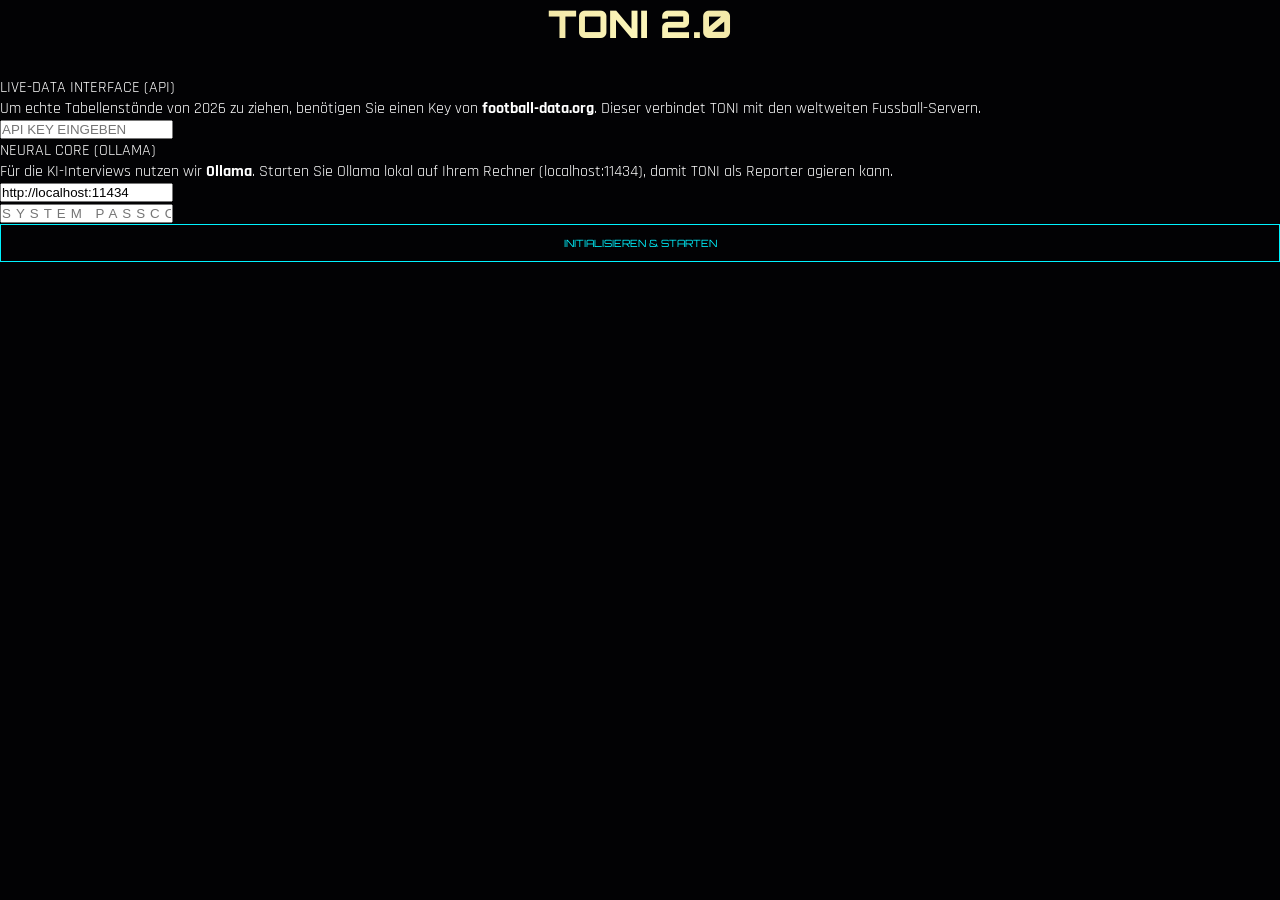
<file: index.html>
<!DOCTYPE html>
<html lang="de">
<head>
    <meta charset="UTF-8">
    <title>TONI 2.0 | LOGIN & SETUP</title>
    <link href="https://fonts.googleapis.com/css2?family=Orbitron:wght@900&family=Rajdhani:wght@500;700&display=swap" rel="stylesheet">
    <link rel="stylesheet" href="style.css">
</head>
<body class="auth-body">
    <div class="setup-container">
        <div class="luxury-logo" style="font-size: 38px; text-align: center; margin-bottom: 30px; display:block;">TONI 2.0</div>
        
        <div class="config-section">
            <div class="config-header">LIVE-DATA INTERFACE (API)</div>
            <p class="help-text">Um echte Tabellenstände von 2026 zu ziehen, benötigen Sie einen Key von <b>football-data.org</b>. Dieser verbindet TONI mit den weltweiten Fussball-Servern.</p>
            <input type="password" id="api-key" class="auth-input" placeholder="API KEY EINGEBEN">
        </div>

        <div class="config-section">
            <div class="config-header">NEURAL CORE (OLLAMA)</div>
            <p class="help-text">Für die KI-Interviews nutzen wir <b>Ollama</b>. Starten Sie Ollama lokal auf Ihrem Rechner (localhost:11434), damit TONI als Reporter agieren kann.</p>
            <input type="text" id="ollama-url" class="auth-input" value="http://localhost:11434" placeholder="OLLAMA URL">
        </div>

        <div class="login-section">
            <input type="password" id="passcode" class="auth-input" style="text-align:center; letter-spacing:5px;" placeholder="SYSTEM PASSCODE">
            <button class="btn-main" onclick="saveAndBoot()">INITIALISIEREN & STARTEN</button>
        </div>
    </div>
    <script src="script.js"></script>
</body>
</html>
</file>
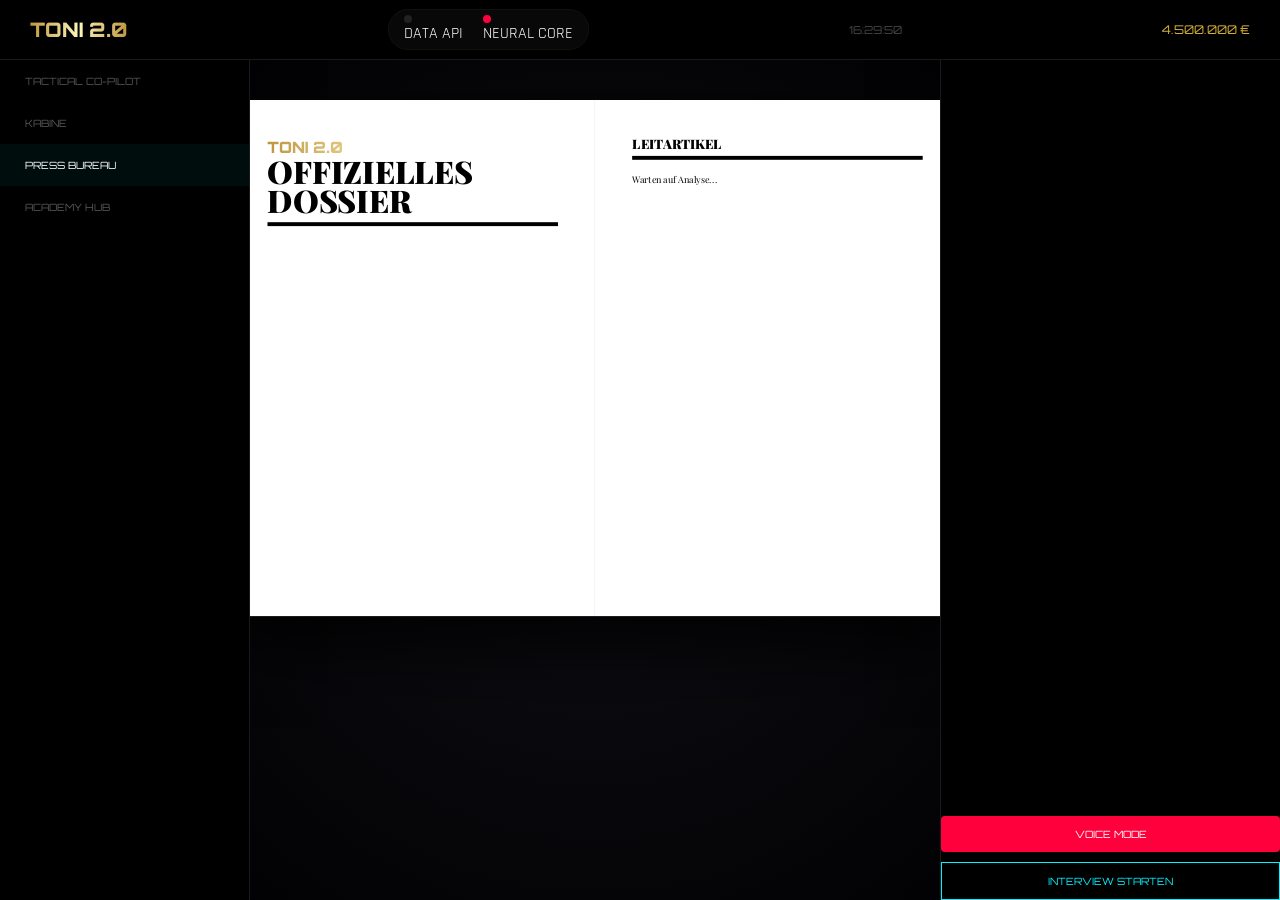
<file: dashboard.html>
<!DOCTYPE html>
<html lang="de">
<head>
    <meta charset="UTF-8">
    <title>TONI 2.0 | DASHBOARD</title>
    <link href="https://fonts.googleapis.com/css2?family=Orbitron:wght@400;900&family=Rajdhani:wght@500;700&family=Playfair+Display:wght@700;900&display=swap" rel="stylesheet">
    <link rel="stylesheet" href="https://cdnjs.cloudflare.com/ajax/libs/font-awesome/6.4.0/css/all.min.css">
    <link rel="stylesheet" href="style.css">
</head>
<body>
    <header id="top-bar">
        <div class="luxury-logo" style="font-size:20px;">TONI 2.0</div>
        <div class="status-hub">
            <div class="status-item"><div id="lamp-api" class="lamp"></div> DATA API</div>
            <div class="status-item"><div id="lamp-ollama" class="lamp"></div> NEURAL CORE</div>
        </div>
        <div id="clock-display" style="font-family:'Orbitron'; color:#444; font-size:11px;">00:00:00</div>
        <div style="font-family:'Orbitron'; color:var(--neon-gold); font-size:12px;">4.500.000 €</div>
    </header>

    <div class="main-layout">
        <nav class="nav-sidebar">
            <button class="nav-item" onclick="loadModule('tactics')">TACTICAL CO-PILOT</button>
            <button class="nav-item" onclick="loadModule('kader')">KABINE</button>
            <button class="nav-item active" onclick="loadModule('press')">PRESS BUREAU</button>
            <button class="nav-item" onclick="loadModule('nlz')">ACADEMY HUB</button>
        </nav>
        <main id="stage-content"></main>
        <aside id="tools-sidebar">
            <div id="ai-log"></div>
            <div class="ai-controls-box">
                <button id="voice-btn" class="live-btn" onclick="toggleVoiceAI()">VOICE MODE</button>
                <div id="interview-ui" class="hidden">
                    <input type="text" id="ai-input" placeholder="Antwort..." onkeypress="if(event.key==='Enter') processInterview()">
                    <button class="btn-main" onclick="processInterview()">SENDEN</button>
                </div>
                <button id="start-btn" class="btn-main" onclick="startInterview()">INTERVIEW STARTEN</button>
            </div>
        </aside>
    </div>
    <script src="script.js"></script>
</body>
</html>
</file>
<file: style.css>
/* ==========================================================================
   TONI 2.0 | NCOS ELITE STYLE V47.1 - COMPLETE INTEGRATED
   ========================================================================== */
 
:root {
    --bg-deep: #020204;
    --bg-panel: #0a0a0c;
    --neon-cyan: #00f3ff;
    --neon-gold: #d4af37;
    --neon-alert: #ff003c;
    --border: #1a1a1d;
    --glass: rgba(255, 255, 255, 0.03);
    --font-ui: 'Orbitron', sans-serif;
    --font-main: 'Rajdhani', sans-serif;
    --font-mag: 'Playfair Display', serif;
}

* { margin: 0; padding: 0; box-sizing: border-box; outline: none; }
body { height: 100vh; width: 100vw; overflow: hidden; background: var(--bg-deep); color: #fff; font-family: var(--font-main); }
.hidden { display: none !important; }

/* HUD & TOP BAR */
#top-bar { height: 60px; background: #000; border-bottom: 1px solid var(--border); display: flex; align-items: center; justify-content: space-between; padding: 0 30px; }
.luxury-logo { font-family: var(--font-ui); font-weight: 900; background: linear-gradient(to right, #bf953f, #fcf6ba, #bf953f); -webkit-background-clip: text; -webkit-text-fill-color: transparent; }
.status-hub { display: flex; gap: 20px; align-items: center; background: var(--glass); padding: 5px 15px; border-radius: 20px; border: 1px solid #111; }
.lamp { width: 8px; height: 8px; border-radius: 50%; background: #222; }
.lamp.online { background: #0aff60; box-shadow: 0 0 10px #0aff60; }
.lamp.offline { background: var(--neon-alert); }

/* NAVIGATION */
.main-layout { display: flex; height: calc(100vh - 60px); }
.nav-sidebar { width: 250px; background: #000; border-right: 1px solid var(--border); display: flex; flex-direction: column; }
.nav-group-title { padding: 20px 25px 5px; font-size: 9px; color: #444; font-family: var(--font-ui); letter-spacing: 2px; text-transform: uppercase; }
.nav-item { padding: 15px 25px; color: #555; font-family: var(--font-ui); font-size: 10px; text-align: left; border-left: 3px solid transparent; width: 100%; cursor: pointer; transition: 0.3s; background: none; border: none; }
.nav-item.active { color: #fff; background: rgba(0, 243, 255, 0.05); border-left-color: var(--neon-cyan); }

/* WORKSPACE & MAGAZINE */
#stage-content { flex: 1; overflow-y: auto; background: radial-gradient(circle, #0f0f15 0%, #020204 100%); display: flex; flex-direction: column; align-items: center; padding: 40px; }
.magazine-page { 
    background: #fff; width: 297mm; min-height: 210mm; display: grid; grid-template-columns: 1fr 1fr; 
    color: #000; box-shadow: 0 50px 100px rgba(0,0,0,0.9); margin-bottom: 50px; flex-shrink: 0;
    transform: scale(0.65); transform-origin: top center;
}
.page-half { padding: 15mm; display: flex; flex-direction: column; border-right: 1px solid #eee; position: relative; }
.mag-headline { font-family: var(--font-mag); font-size: 48px; font-weight: 900; border-bottom: 6px solid #000; padding-bottom: 10px; margin-bottom: 20px; line-height: 0.95; }
.mag-article { font-family: var(--font-mag); font-size: 14px; line-height: 1.6; column-count: 2; column-gap: 25px; text-align: justify; }

/* FIFA CARD DESIGN */
.kader-grid { display: grid; grid-template-columns: repeat(auto-fill, minmax(180px, 1fr)); gap: 30px; width: 100%; max-width: 1200px; }
.fifa-card { 
    width: 180px; height: 260px; background: linear-gradient(135deg, #e3c467 0%, #a68122 100%); 
    border-radius: 10px; position: relative; color: #111; clip-path: polygon(10% 0, 90% 0, 100% 10%, 100% 90%, 90% 100%, 10% 100%, 0 90%, 0 10%);
    box-shadow: 0 15px 35px rgba(0,0,0,0.4); transition: 0.3s;
}
.fifa-card:hover { transform: translateY(-10px); box-shadow: 0 25px 50px rgba(0,0,0,0.6); }
.card-rating { position: absolute; top: 25px; left: 15px; font-size: 28px; font-weight: 900; }
.card-pos { position: absolute; top: 52px; left: 15px; font-size: 12px; font-weight: 700; }
.card-pic { width: 130px; height: 130px; position: absolute; right: 0; top: 20px; background-size: cover; background-position: top; }
.card-name { position: absolute; bottom: 65px; width: 100%; text-align: center; font-weight: 900; text-transform: uppercase; font-size: 13px; }
.card-stats { position: absolute; bottom: 15px; width: 100%; display: grid; grid-template-columns: 1fr 1fr; font-size: 10px; padding: 0 20px; font-weight: 700; border-top: 1px solid rgba(0,0,0,0.1); padding-top: 5px; }

/* AI TOOLS */
#tools-sidebar { width: 340px; background: #000; border-left: 1px solid var(--border); display: flex; flex-direction: column; }
#ai-log { flex: 1; padding: 25px; overflow-y: auto; font-size: 13px; color: #888; }
.ai-bubble { margin-bottom: 15px; padding: 15px; border-left: 3px solid var(--neon-cyan); background: var(--glass); }
.btn-main { width: 100%; padding: 12px; border: 1px solid var(--neon-cyan); color: var(--neon-cyan); background: transparent; font-family: var(--font-ui); font-size: 10px; cursor: pointer; }
.live-btn { background: var(--neon-alert); color: #fff; padding: 12px; border: none; font-family: var(--font-ui); font-size: 10px; width: 100%; cursor: pointer; border-radius: 4px; margin-bottom: 10px; }
</file>
